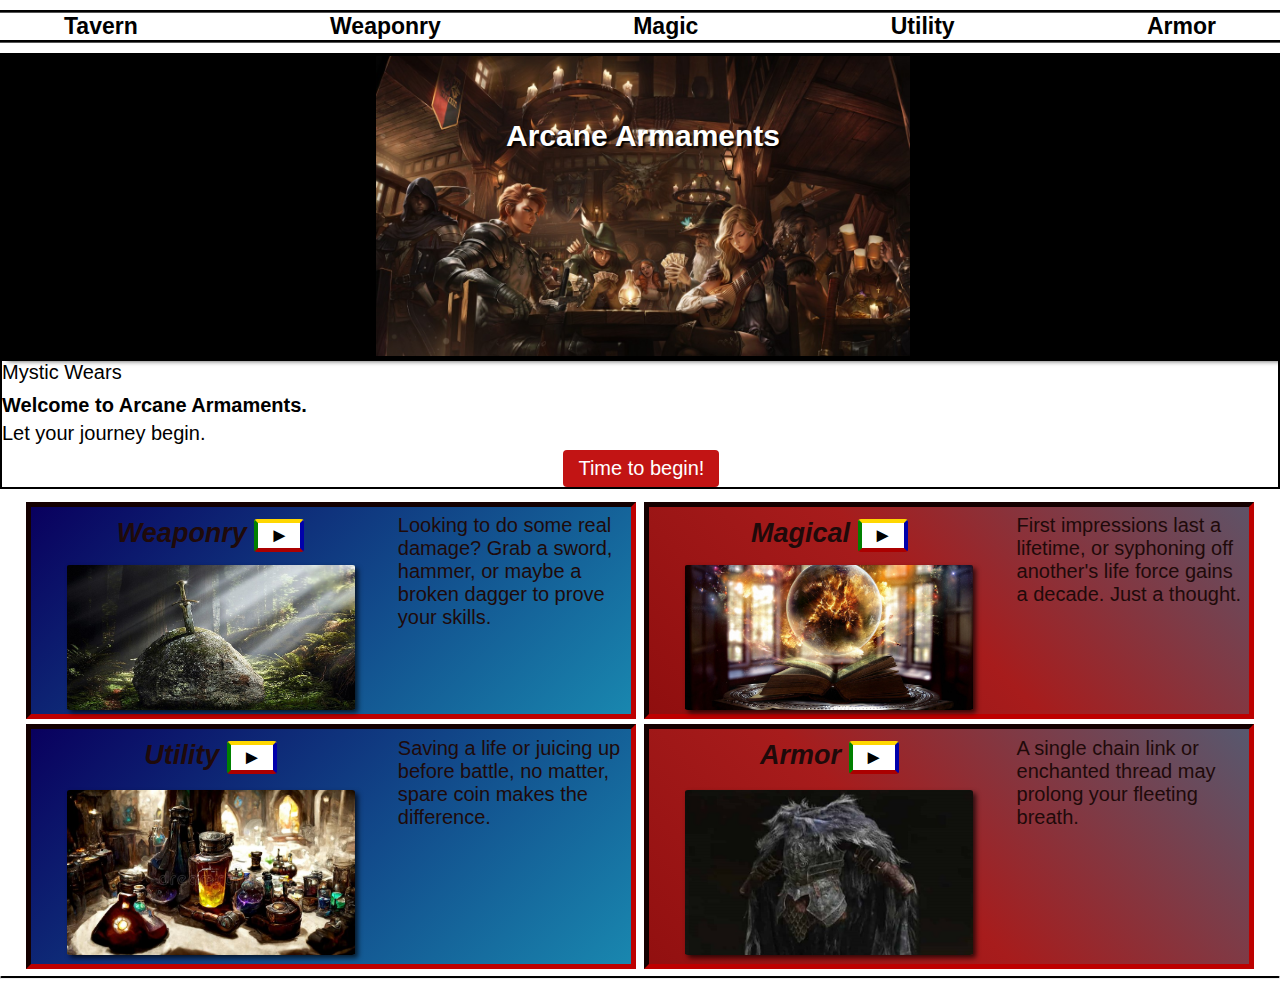
<file: index.html>
<!DOCTYPE html>
    <html>
        <head>
            <title>Arcane Armaments</title>
   
            <meta charset="UTF-8">
            <meta name="description" content="Arcane Armaments">
            <meta name="keywords" content="HTML, CSS, JavaScript">
            <meta name="author" content="Tyler Price">
            <meta name="viewport" content="width=device-width, intial-scale=1">
            
            <link rel="stylesheet" href="nav.css">
            <link rel="stylesheet" href="home_upper.css">
            <link rel="stylesheet" href="home_lower.css">
            
            <style>
            html * {
                font-family:'Trebuchet MS', 'Lucida Sans Unicode', 'Lucida Grande', 'Lucida Sans', Arial, sans-serif;
                font-size: 20px;
            }
            </style>
          
        <body body class="bodyclass">

            <nav class="navigate">
                    <a class="cltavern" href="index.html">Tavern</a>
                    <a class="clweaponry" href="Weaponry.html">Weaponry</a>
                    <a class="clmagic" href="Magic.html">Magic</a>
                    <a class="clutility" href="Utility.html">Utility</a>
                    <a class="clarmor" href="Armor.html">Armor</a>
            </nav>
            
            
            
            <div class="overlay">
                <img class="tavernjpg" src="tavern.jpg">
                <header>
                    <h1 class="h1">Arcane Armaments</h1>
                </header>
            </div> 
            
            <div class="center_body">
                <div class= "newtitle"> Mystic Wears </div>
                <div class="welcometext">Welcome to Arcane Armaments.</div>
                <br>
                <div class="journeytext">Let your journey begin.</div>
            
                <div>
                    <button type="button" class="tavernbutton">
                        Time to begin!
                    </button>
                </div>
                    
            </div>
          
            <div class="typegrid">

                <div class="divweaponry">
                    <div class="hweaponry">
                        Weaponry <button type="button" class="playbutton"> &#9658; </button>
                        <img class="weaponryjpg" src="weaponry.jpg">
                    </div>
                    <div class="pweaponry">
                        Looking to do some real damage? Grab a sword, hammer, or maybe a broken dagger to prove your skills.
                    </div>

                </div>
                <div class="divmagic">
                    <div class="hmagic">
                        Magical <button type="button" class="playbutton"> &#9658; </button>
                        <img class="magicjpg" src="magic.jpg">
                    </div>
                    <div class="pmagic">
                        First impressions last a lifetime, or syphoning off another's life force gains a decade. Just a thought.
                    </div>
                  
                </div>
                <div class="divutility">
                    <div class="hutility">
                        Utility <button type="button" class="playbutton"> &#9658; </button>
                        <img class="potionjpg" src="potion.jpg">
                    </div>
                    <div class="putility">
                        Saving a life or juicing up before battle, no matter, spare coin makes the difference.
                    </div>
                </div>
                
                <div class="divarmor">
                    <div class="harmor"> 
                        Armor <button type="button" class="playbutton"> &#9658; </button>
                        <img class="armorjpg" src="armor.jpg">
                    </div>
                    <div class="parmor">
                        A single chain link or enchanted thread may prolong your fleeting breath.
                    </div>
                </div>
                    
            </div>
                <hr class = hr3>
        </body>
    </html>
</file>
<file: nav.css>
.navigate
 {
    display: flex;
    justify-content: space-between;
    flex-direction: row;
    color: rgb(0, 0, 0);
    position: relative, z-index 2;
    margin: 10px 0px 10px 0px;

    padding-top: 3px 0px 3px 0px;

    border: groove;
    border-color: #000;
    border-width: 3px;
    border-right: 0px;
    border-left: 0px;
   }
.navigate:hover {
    border-width: 6px;
}


.cltavern,
.clweaponry,
.clmagic,
.clutility,
.clarmor
 {
    text-decoration: none;
    transition: color 0.2s;
    color: #000;
    font-weight: bold;
    font-size: 23px;
}
.cltavern:hover, 
.clweaponry:hover, 
.clmagic:hover,
.clutility:hover,
.clarmor:hover {
    color: rgb(148, 0, 0);
}
.cltavern:active,
.clweaponry:active,
.clmagic:active,
.clutility:active,
.clarmor:active {
    color: rgb(194, 20, 20);
    font-optical-sizing: 23px;
}
.body {
    background-color: rgb(255, 255, 255);
      }
      .cltavern {
        margin-left: 5%;
    }
    .clarmor {
        margin-right: 5%;
    }
</file>
<file: home_upper.css>
.bodyclass {
    margin: 0px;
    max-height: 150%;
}


.overlay {
  position: relative;
  width: 100%;
  border: 2px;
  border: solid;
  height: 300px;
}
.overlay  {
  width: 100%;
  background-color: #000;
}
.h1 {
  color: #fff;
  font-size: 30px;
  text-shadow: 2px 2px 2px #000;
  text-align: center;
  position: absolute;
  top: 20%;
  left: 50%;
  transform: translate(-50%, -50%);
  width: 100%;
  transition: opacity 0.6s;
}
.tavernjpg {
    box-shadow: 5px 5px 5px rgba(0, 0, 0, .7);
    display: inline-block;
    object-fit: contain;
    width: 100%;
    height: 300px;
}
.h1:hover {
    opacity: 0.2;    
}
.center_body {
height: 1fr;
border: solid;
border-width: 2px;
}
.welcometext {
    font-weight: bold;
    margin-top: 10px;
    margin-bottom: 5px;
    display: inline-block;
}
.journeytext {
    display: inline;
    width: 100px;
    height: 100px;
}  
.tavernbutton {
    background-color: rgb(194, 20, 20);
    color: white;
    border: none;
    padding-left: 15px;
    padding-right: 15px;
    padding-top: 7px;
    padding-bottom: 7px;
    border-radius: 4px;
    transition: opacity 0.2s;
    transition: box-shadow .2s;
    transition: background-color .2s;
    margin-top: 5px;
    text-align: center;
    margin-left: 44%;
    
    display: inline-block;
}
.tavernbutton:hover {
    opacity: 0.9;
    box-shadow: 3px 3px 5px rgba(0, 0, 0, .8);
}
.tavernbutton:active {
    background-color: rgb(148, 0, 0);
}
.playbutton {
    background-color: rgb(255, 255, 255);
    border-top-color: gold;
    border-top-width: 4px;
    border-bottom-color: red;
    border-bottom-width: 4px;
    border-right-color: blue;
    border-right-width: 4px;
    border-left-color: green;
    border-left-width: 4px;
    border-radius: 3px;
    width: 50px;
    font-family: Arial, Helvetica, sans-serif;
}
.playbutton:hover {
    background-color: rgb(225, 225, 225);
}

.hr2 {
    border-top: 3px solid black;
    border-radius: 50px;
    }

.hr3 { 
    border-top: 2px solid black;
    border-radius: 50px;
}
</file>
<file: home_lower.css>
.typegrid {
    display: grid;
    grid-template-columns: 1fr 1fr;
    height: 80%;
    column-gap: .70%;
    row-gap: 1.25%;
    margin-top: 1%;
    margin-bottom: 1%;
    margin-left: 2%;
    margin-right: 2%;
}
.divweaponry,
.divutility {
    display: grid;
    grid-template-columns: 60% 40%;
    border: rgb(105, 0, 0);
    border-width: 5px;
    border-style: inset;
    background-image: linear-gradient(-45deg, #770000, #a71c1c, #1987af, #09005e);
    color: rgb(31, 10, 10); 
    background-size: 300% 300%;
    animation: gradient 15s ease infinite;
 }

 @keyframes gradient {
    0% {
        background-position: 0% 50%;
    }
    50% {
        background-position: 100% 50%;
    }
    100% {
        background-position: 0% 50%;
    }
}

.divmagic,
.divarmor {
    display: grid;
    grid-template-columns: 60% 40%;
    border: rgb(105, 0, 0);
    border-width: 5px;
    border-style: inset;
    background-image: linear-gradient(45deg, #770000, #a71c1c, #1987af, #09005e);
    color: rgb(31, 10, 10);
    color: rgb(31, 10, 10); 
    background-size: 300% 300%;
    animation: gradient 15s ease infinite;
 }

.hweaponry,
.hmagic,
.hutility,
.harmor {
    font-weight: bold;
    text-align: center;
    font-size: 135%;
    font-style: italic;
    margin-top: 3%;
}
.pweaponry,
.pmagic,
.putility,
.parmor {
    margin: 3%;
    font-size: 100%;
}

.weaponryjpg,
.magicjpg,
.potionjpg,
.armorjpg {
    position: relative;
    left: 10%;
    top: 7%;
    display: block;
    width: 80%;
    height: 74%;
    bottom: 5%;
    object-fit: cover;
    border-radius: 1%;
    box-shadow: 3px 3px 5px rgba(0, 0, 0, .7);
}
</file>
